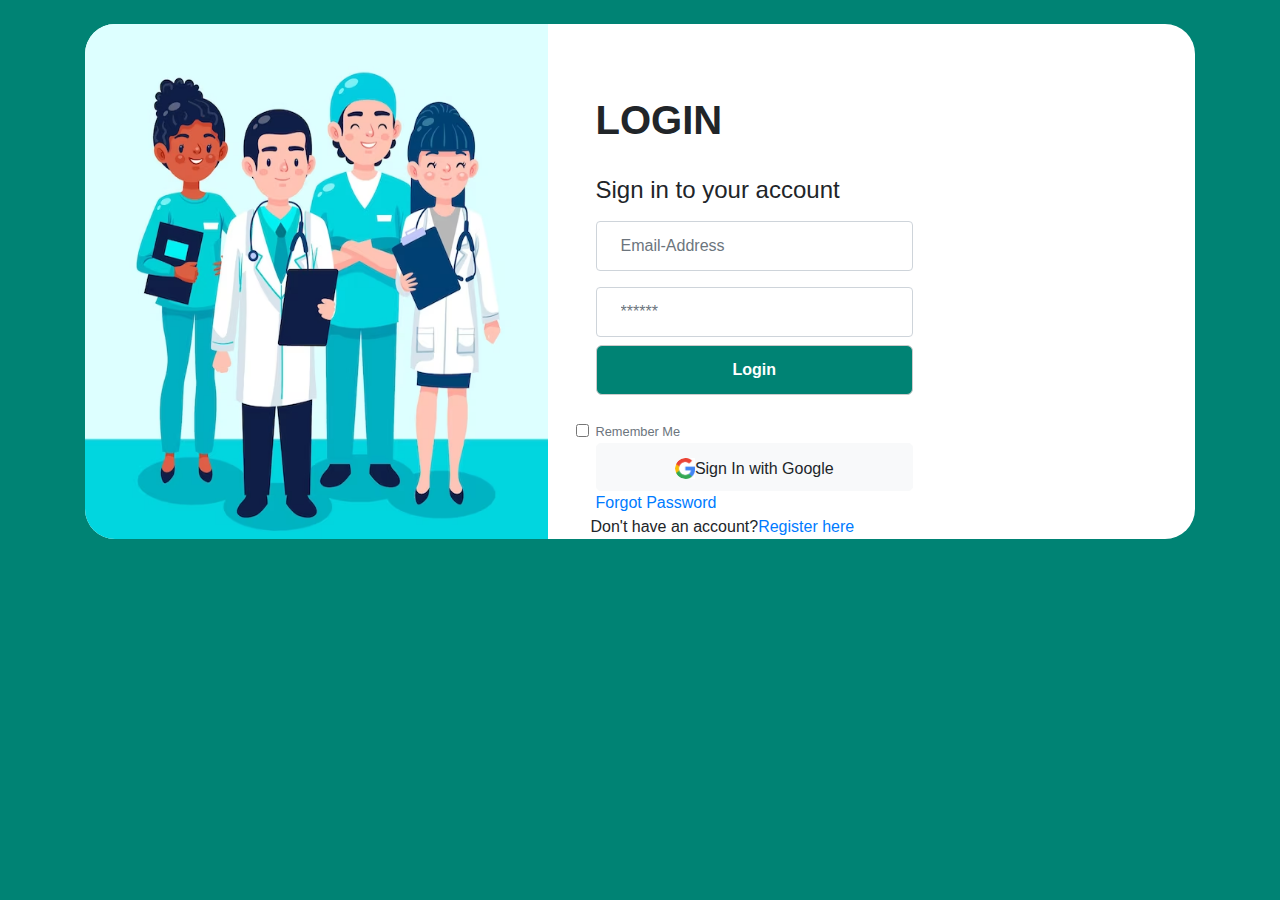
<file: index1.html>
<!DOCTYPE html>
<html lang="en">
<head>
  <!-- Required meta tags -->
  <meta charset="utf-8">
  <meta name="viewport" content="width=device-width, initial-scale=1, shrink-to-fit=no"><!-- Bootstrap CSS -->
  <link rel="stylesheet" href="https://cdn.jsdelivr.net/npm/bootstrap@4.3.1/dist/css/bootstrap.min.css" integrity="sha384-ggOyR0iXCbMQv3Xipma34MD+dH/1fQ784/j6cY/iJTQUOhcWr7x9JvoRxT2MZw1T" crossorigin="anonymous">
  <title>Login</title>
  <style>

  
        *{
            padding: 0;
            margin: 0;
            box-sizing: border-box;
        }
        body{
            background:#008374;
        }
        .row{
            background: white;
            border-radius: 30px;
            /* box-shadow: 12px 12px 22px grey; */
        }

        .cold{
          display: flex;
        }
        img{
            border-top-left-radius: 30px;
            border-bottom-left-radius: 30px;
        }
        .btn1{
            height: 50px;
            width: 100%;
            background: #008374;
            border: 1px solid  #cccccc;
            outline: none;
            border-radius: 6px;
            cursor: pointer;
            color: white;
            font-weight:  bold;
            text-align: center;
            transition: 0.5s;

        }
        .btn1:hover{
            background-color: #036459;
            border: 1px solid;
            color: white;

        }

  </style>
</head>
<body>
  <section class="form my-4 mx-5">
    <div class="container">
      <div class="row no-gutters">

        <div class="col-lg-5 cold"><img src="./doctor.avif" class="img-fluid" alt="doctor">
        </div>
        <div class="col-lg-7 px-5 pt-5">
          <h1 class="font-weight-bold py-4">LOGIN</h1>
          <h4>Sign in to your account</h4>
          <form>
            <div class="form-row">
              <div class="col-lg-7">
                <input type="email" placeholder="Email-Address" class="form-control my-2 p-4">
              </div>
            </div>
            <div class="form-row">
              <div class="col-lg-7">
                <input type="password" placeholder="******" class="form-control my-2 p-4">
              </div>
            </div>
            <div class="form-row">
              <div class="col-lg-7 mb-4">
                <a href=""></a>
                <button type="button" class="btn1" mx-5="" mb-5="">Login</button>
              </a>
              </div>
            </div>
            <div class="form-row">
                <div class="col-lg-7">
                    <input type="checkbox" class="form-check-input" id="formCheck">
                    <label for="formCheck" class="form-check-label text-secondary"><small>Remember Me</small></label>
                </div>
                </div>
            <div class="form-row">
                <div class="col-lg-7">
                    <button class="btn btn-lg btn-light w-100 fs-6"><img src="./google.png" style="width:20px" class="me-2"><small>Sign In with Google</small></button>
            </div>
            </div>
            <div class="form-row">
              <div class="col-lg-7">
                <a href="">Forgot Password</a>
              </div>
            </div>
            <div class="form-row">
          
                Don't have an account?
                <a href="index2.html">
                    Register here</a>
              
            </div>
          </form>
        </div>
      </div>
    </div>
  </section><!-- Optional JavaScript -->
  <!-- jQuery first, then Popper.js, then Bootstrap JS -->
  <script src="https://code.jquery.com/jquery-3.3.1.slim.min.js" integrity="sha384-q8i/X+965DzO0rT7abK41JStQIAqVgRVzpbzo5smXKp4YfRvH+8abtTE1Pi6jizo" crossorigin="anonymous"></script> 
  <script src="https://cdn.jsdelivr.net/npm/popper.js@1.14.7/dist/umd/popper.min.js" integrity="sha384-UO2eT0CpHqdSJQ6hJty5KVphtPhzWj9WO1clHTMGa3JDZwrnQq4sF86dIHNDz0W1" crossorigin="anonymous"></script> 
  <script src="https://cdn.jsdelivr.net/npm/bootstrap@4.3.1/dist/js/bootstrap.min.js" integrity="sha384-JjSmVgyd0p3pXB1rRibZUAYoIIy6OrQ6VrjIEaFf/nJGzIxFDsf4x0xIM+B07jRM" crossorigin="anonymous"></script>
</body>
</html>
</file>
